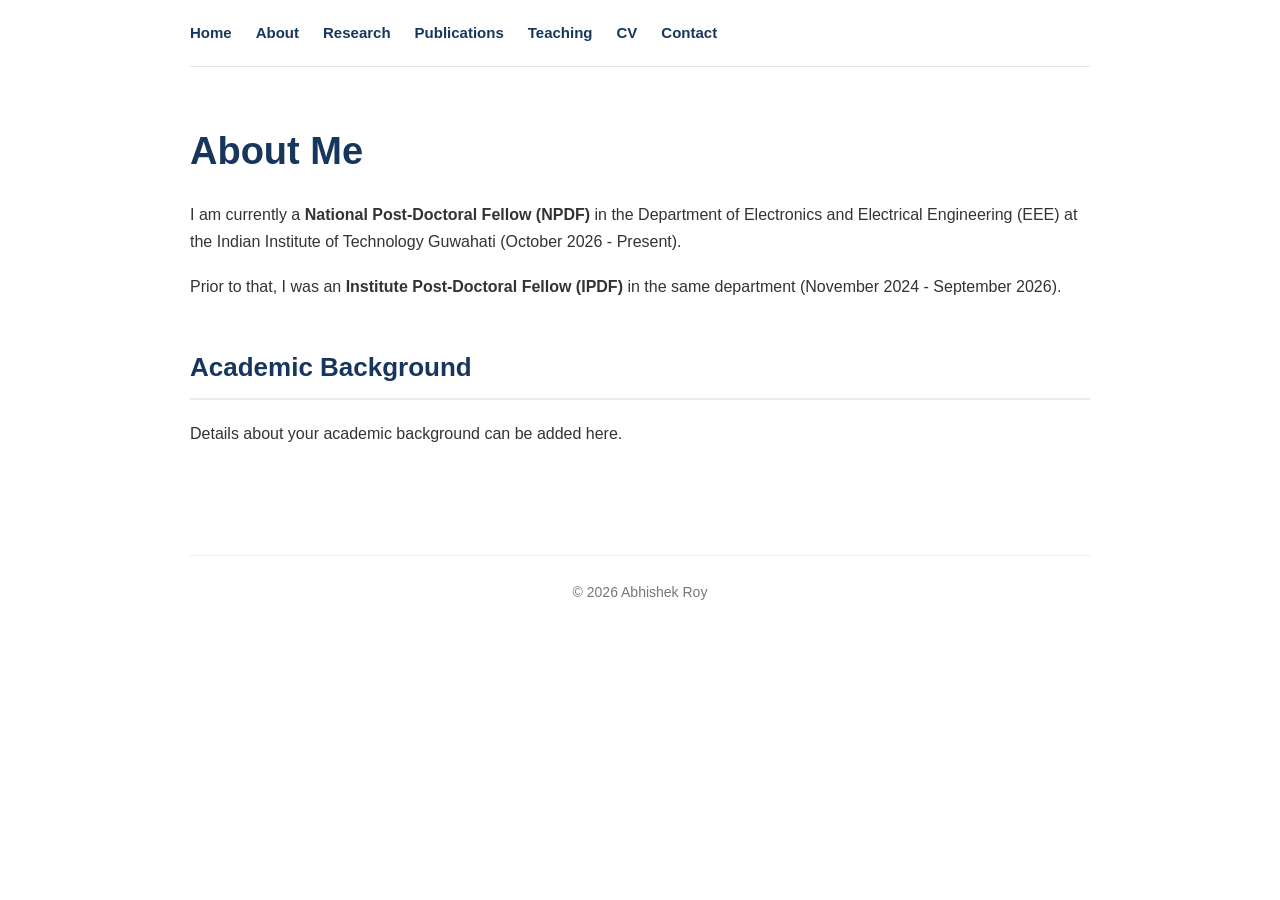
<file: about.html>
<!DOCTYPE html>
<html lang="en">

<head>

    <meta charset="UTF-8">

    <meta name="viewport"
          content="width=device-width, initial-scale=1.0">

    <title>About | Abhishek Roy</title>

    <link rel="stylesheet" href="style.css">

</head>

<body>


<nav>

    <a href="index.html">Home</a>
    <a href="about.html">About</a>
    <a href="research.html">Research</a>
    <a href="publications.html">Publications</a>
    <a href="teaching.html">Teaching</a>
    <a href="cv.html">CV</a>
    <a href="contact.html">Contact</a>

</nav>


<main>

    <h1>About Me</h1>

    <p>
        I am currently a <strong>National Post-Doctoral Fellow (NPDF)</strong> in the Department of
        Electronics and Electrical Engineering (EEE) at the Indian Institute of Technology Guwahati (October 2026 - Present).
    </p>

    <p>
        Prior to that, I was an <strong>Institute Post-Doctoral Fellow (IPDF)</strong> in the same department (November 2024 - September 2026).
    </p>

    <h2>Academic Background</h2>

    <p>
        Details about your academic background can be added here.
    </p>

</main>


<footer>

    © 2026 Abhishek Roy

</footer>


</body>
</html>
</file>
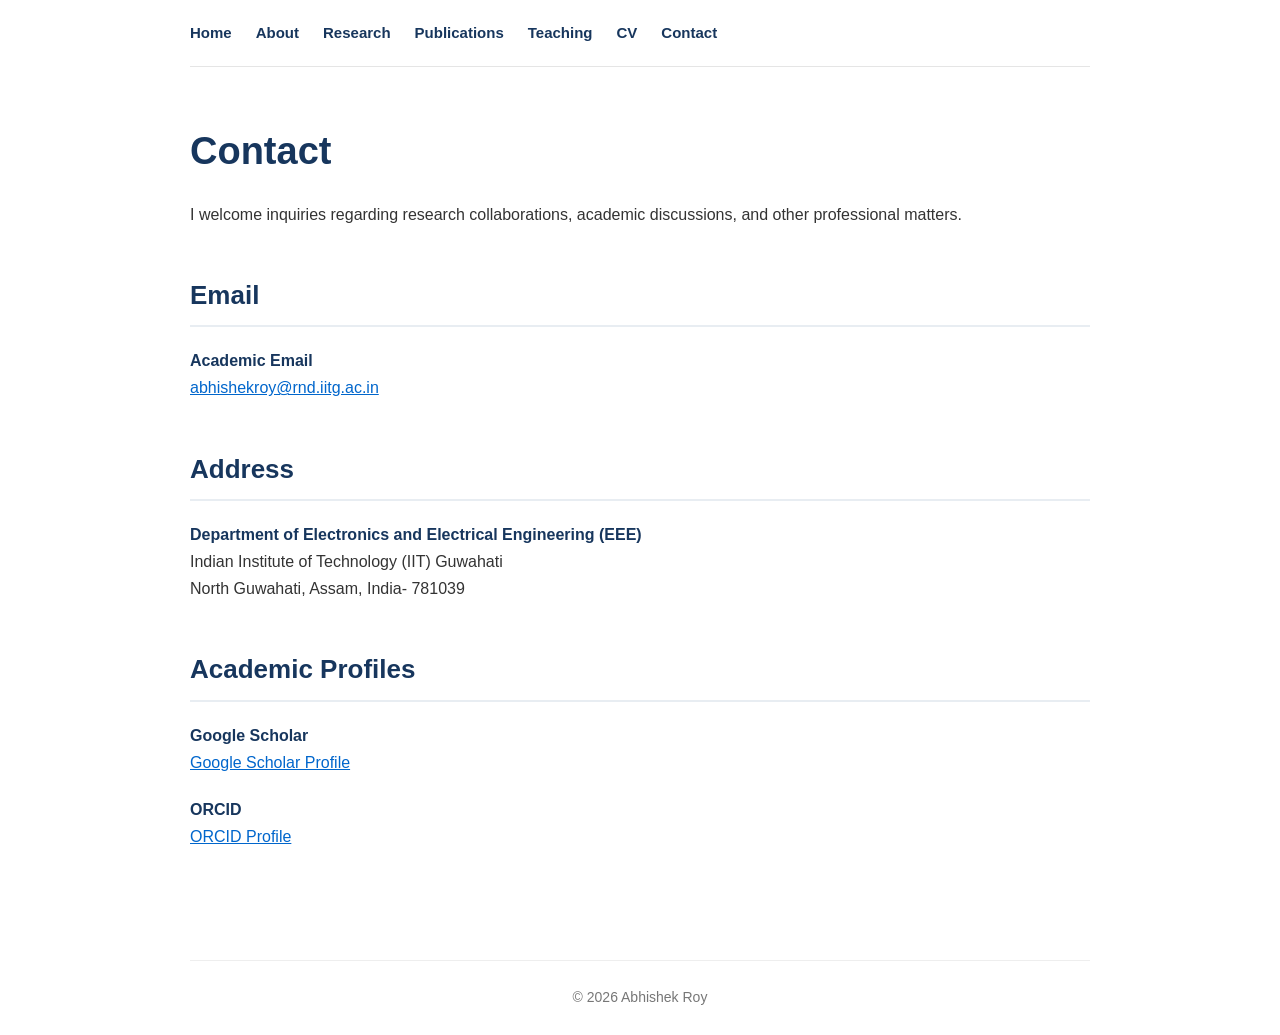
<file: contact.html>
<!DOCTYPE html>
<html lang="en">

<head>

    <meta charset="UTF-8">

    <meta name="viewport"
          content="width=device-width, initial-scale=1.0">

    <title>Contact | Abhishek Roy</title>

    <link rel="stylesheet" href="style.css">

</head>

<body>


<!-- Navigation -->

<nav>

    <a href="index.html">Home</a>

    <a href="about.html">About</a>

    <a href="research.html">Research</a>

    <a href="publications.html">Publications</a>

    <a href="teaching.html">Teaching</a>

    <a href="cv.html">CV</a>

    <a href="contact.html">Contact</a>

</nav>


<!-- Main Content -->

<main>

    <h1>Contact</h1>


    <p>
        I welcome inquiries regarding research collaborations,
        academic discussions, and other professional matters.
    </p>


    <h2>Email</h2>

    <div class="contact-item">

        <strong>Academic Email</strong>

        <p>
            <a href="mailto:abhishekroy@rnd.iitg.ac.in">
                abhishekroy@rnd.iitg.ac.in
            </a>
        </p>

    </div>


    <h2>Address</h2>

    <div class="contact-item">

        <strong>Department of Electronics and Electrical Engineering (EEE)</strong>

        <p>
            Indian Institute of Technology (IIT) Guwahati<br>
            North Guwahati, Assam, India- 781039
        </p>

    </div>


    <h2>Academic Profiles</h2>


    <div class="contact-item">

        <strong>Google Scholar</strong>

        <p>
            <a href="https://scholar.google.com/citations?user=U_iDw7oAAAAJ&hl=en" target="_blank">
                Google Scholar Profile
            </a>
        </p>

    </div>


    <div class="contact-item">

        <strong>ORCID</strong>

        <p>
            <a href="https://orcid.org/0000-0002-5301-9157" target="_blank">
                ORCID Profile
            </a>
        </p>

    </div>


</main>


<!-- Footer -->

<footer>

    © 2026 Abhishek Roy

</footer>


</body>

</html>
</file>
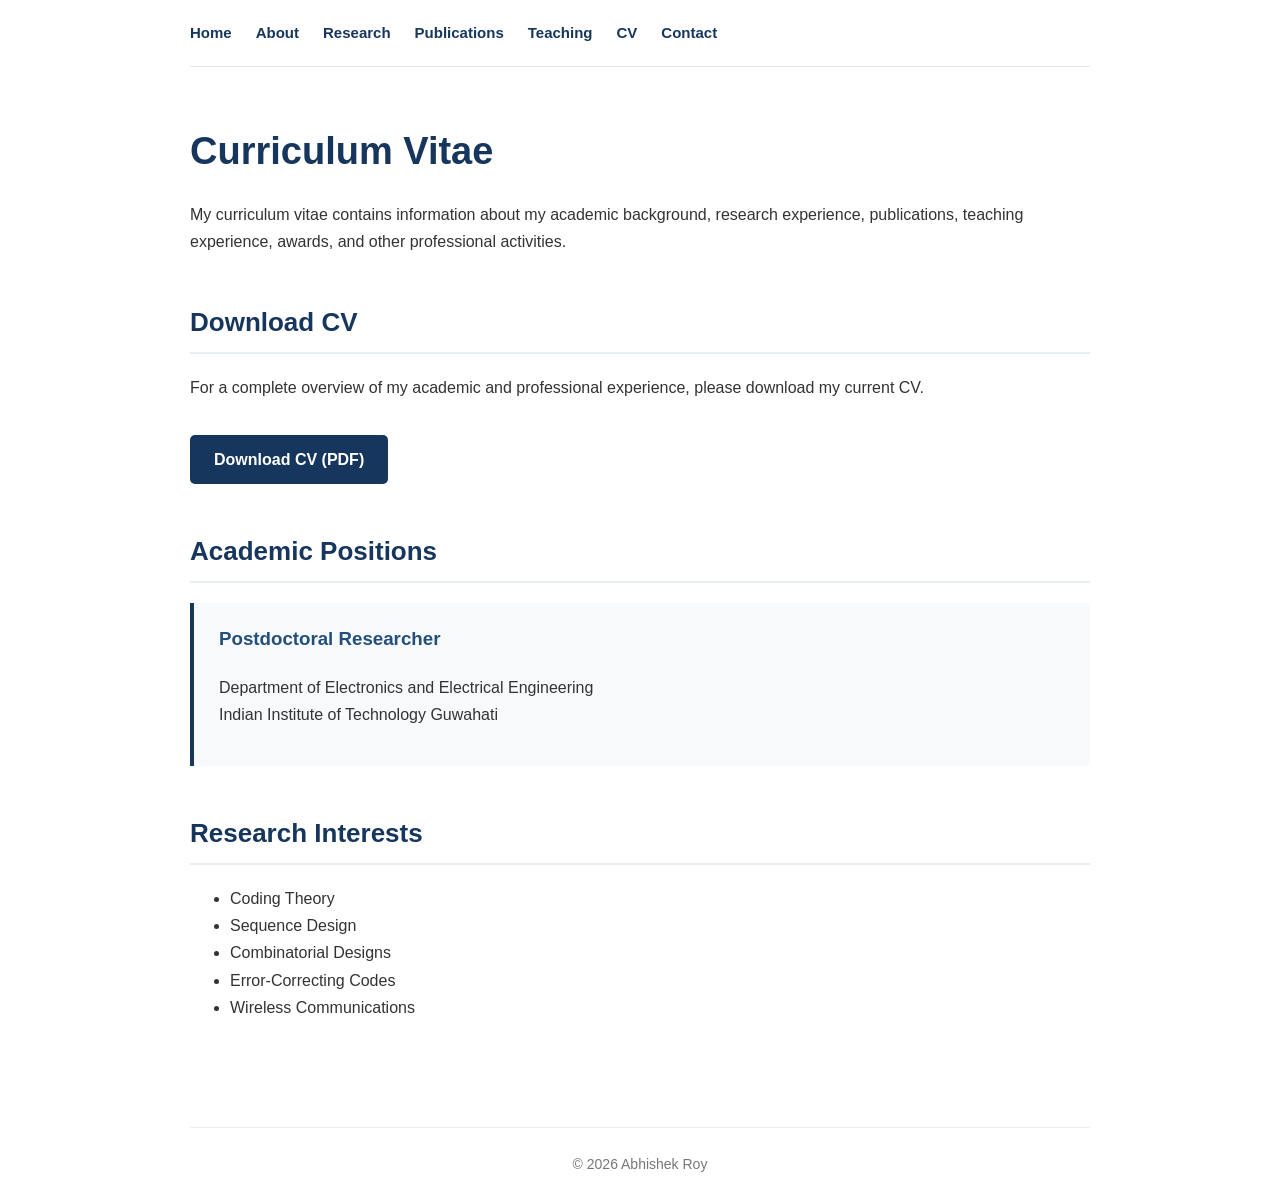
<file: cv.html>
<!DOCTYPE html>
<html lang="en">

<head>

    <meta charset="UTF-8">

    <meta name="viewport"
          content="width=device-width, initial-scale=1.0">

    <title>CV | Abhishek Roy</title>

    <link rel="stylesheet" href="style.css">

</head>

<body>


<!-- Navigation -->

<nav>

    <a href="index.html">Home</a>

    <a href="about.html">About</a>

    <a href="research.html">Research</a>

    <a href="publications.html">Publications</a>

    <a href="teaching.html">Teaching</a>

    <a href="cv.html">CV</a>

    <a href="contact.html">Contact</a>

</nav>


<!-- Main Content -->

<main>

    <h1>Curriculum Vitae</h1>


    <p>
        My curriculum vitae contains information about my
        academic background, research experience, publications,
        teaching experience, awards, and other professional
        activities.
    </p>


    <h2>Download CV</h2>


    <p>
        For a complete overview of my academic and professional
        experience, please download my current CV.
    </p>


    <a
        class="cv-download"
        href="CV_Abhishek_Roy.pdf"
        target="_blank">

        Download CV (PDF)

    </a>


    <h2>Academic Positions</h2>


    <div class="research-card">

        <h3>Postdoctoral Researcher</h3>

        <p>
            Department of Electronics and Electrical Engineering
            <br>
            Indian Institute of Technology Guwahati
        </p>

    </div>


    <h2>Research Interests</h2>


    <ul>

        <li>Coding Theory</li>

        <li>Sequence Design</li>

        <li>Combinatorial Designs</li>

        <li>Error-Correcting Codes</li>

        <li>Wireless Communications</li>

    </ul>


</main>


<!-- Footer -->

<footer>

    © 2026 Abhishek Roy

</footer>


</body>

</html>
</file>
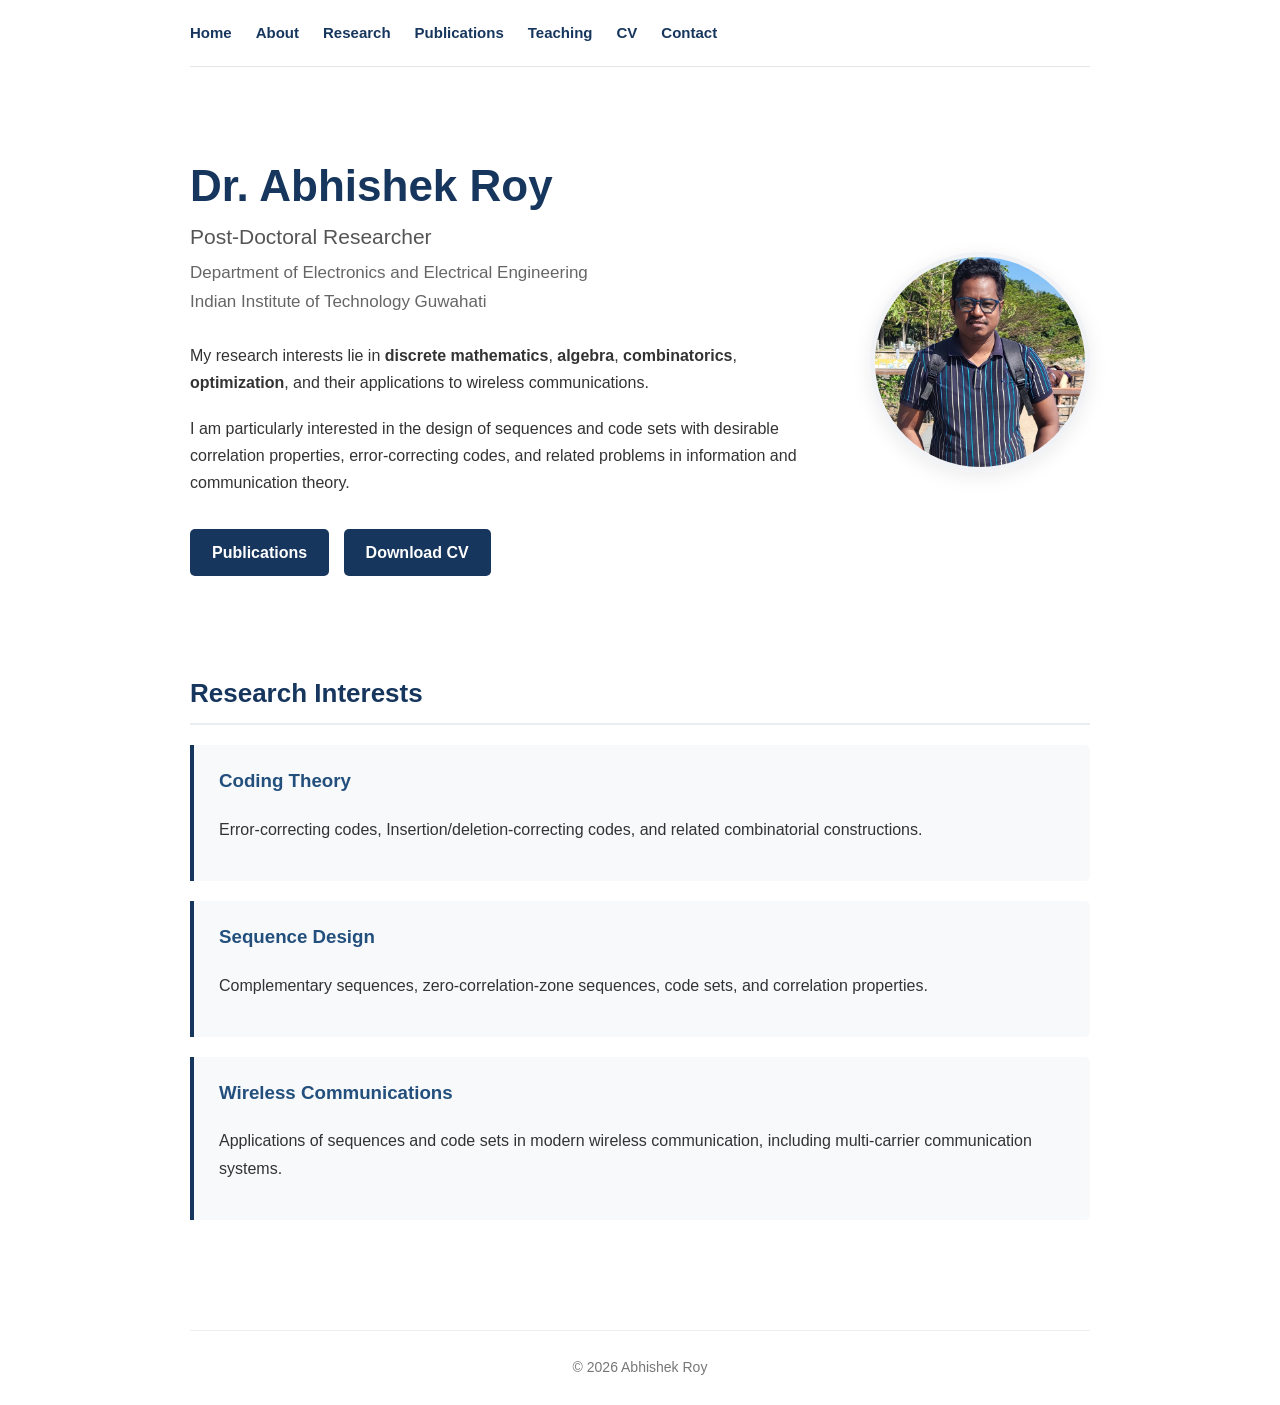
<file: home.html>
<!DOCTYPE html>
<html lang="en">

<head>
    <meta charset="UTF-8">
    <meta name="viewport" content="width=device-width, initial-scale=1.0">

    <title>Abhishek Roy | Post-Doctoral Researcher</title>

    <link rel="stylesheet" href="style.css">
</head>

<body>

<!-- Navigation -->

<nav>
    <a href="index.html">Home</a>
    <a href="about.html">About</a>
    <a href="research.html">Research</a>
    <a href="publications.html">Publications</a>
    <a href="teaching.html">Teaching</a>
    <a href="cv.html">CV</a>
    <a href="contact.html">Contact</a>
</nav>


<!-- Homepage -->

<main>

    <section class="home">

        <div class="home-text">

            <h1>Dr. Abhishek Roy</h1>

            <p class="position">
                Post-Doctoral Researcher
            </p>

            <p class="institution">
                Department of Electronics and Electrical Engineering<br>
                Indian Institute of Technology Guwahati
            </p>

            <p>
                My research interests lie in <strong>discrete mathematics</strong>, <strong>algebra</strong>, <strong>combinatorics</strong>,
                <strong>optimization</strong>, and their applications to wireless communications.
            </p>

            <p>
                I am particularly interested in the design of sequences
                and code sets with desirable correlation properties,
                error-correcting codes, and related problems in
                information and communication theory.
            </p>

            <div>

                <a class="button" href="publications.html">
                    Publications
                </a>

                <a class="button" href="cv.html">
                    Download CV
                </a>

            </div>

        </div>


        <!--
        To add your photograph:

        1. Upload your photo to the GitHub repository.
        2. Name it: photo.jpg
        3. Remove the comments around the image below.
        -->

        <div>

            <img
                src="photo.jpg" 
                alt="Abhishek Roy"
                class="home-photo"
            >

        </div>

    </section>


    <!-- Research Interests -->

    <section>

        <h2>Research Interests</h2>

        <div class="research-card">

            <h3>Coding Theory</h3>

            <p>
                Error-correcting codes, Insertion/deletion-correcting codes,
                and related combinatorial constructions.
            </p>

        </div>


        <div class="research-card">

            <h3>Sequence Design</h3>

            <p>
                Complementary sequences, zero-correlation-zone
                sequences, code sets, and correlation properties.
            </p>

        </div>


        <div class="research-card">

            <h3>Wireless Communications</h3>

            <p>
                Applications of sequences and code sets in modern wireless communication, including multi-carrier
                communication systems.
            </p>

        </div>

    </section>

</main>


<!-- Footer -->

<footer>

    © 2026 Abhishek Roy

</footer>


</body>

</html>
</file>
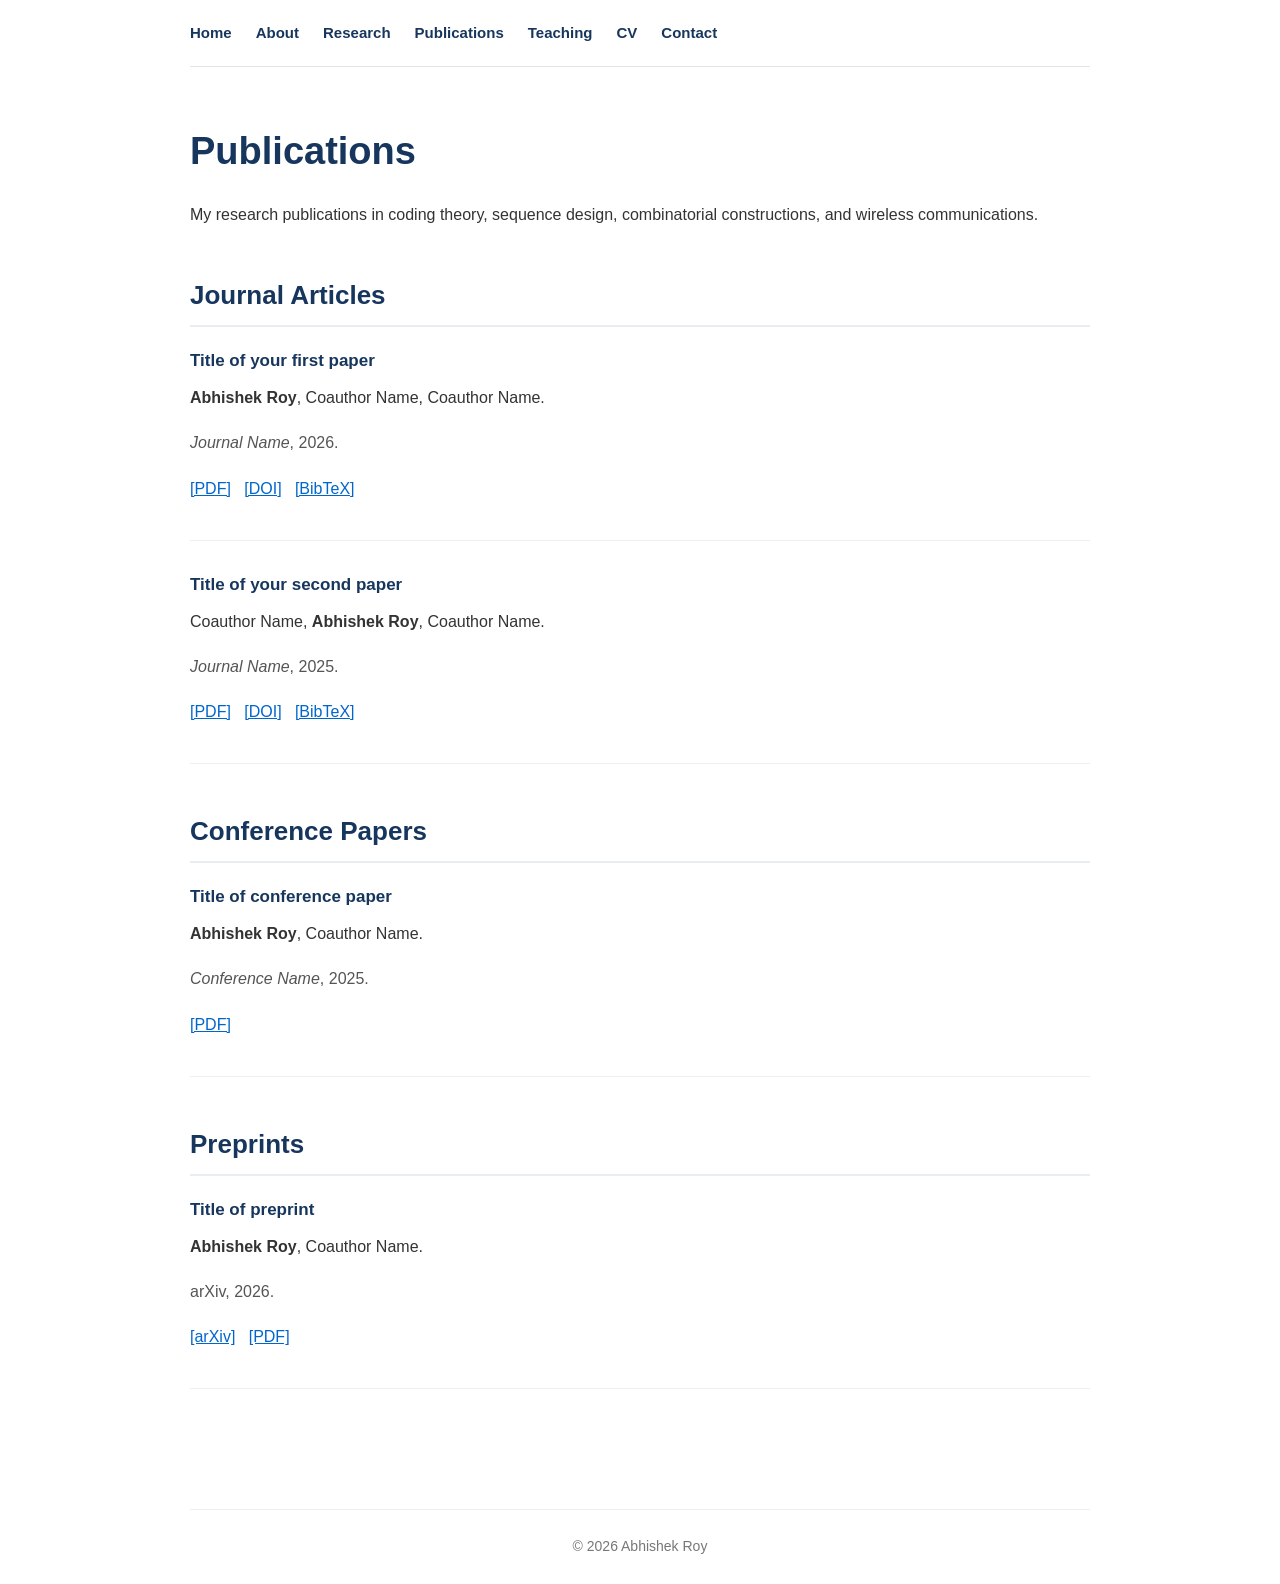
<file: publications.html>
<!DOCTYPE html>
<html lang="en">

<head>

    <meta charset="UTF-8">

    <meta name="viewport"
          content="width=device-width, initial-scale=1.0">

    <title>Publications | Abhishek Roy</title>

    <link rel="stylesheet" href="style.css">

</head>


<body>


<!-- Navigation -->

<nav>

    <a href="index.html">Home</a>

    <a href="about.html">About</a>

    <a href="research.html">Research</a>

    <a href="publications.html">Publications</a>

    <a href="teaching.html">Teaching</a>

    <a href="cv.html">CV</a>

    <a href="contact.html">Contact</a>

</nav>


<main>


    <h1>Publications</h1>

    <p>
        My research publications in coding theory, sequence design,
        combinatorial constructions, and wireless communications.
    </p>


    <!-- ==========================
         Journal Articles
         ========================== -->

    <h2>Journal Articles</h2>


    <div class="publication">

        <div class="publication-title">

            Title of your first paper

        </div>

        <p>

            <strong>Abhishek Roy</strong>,
            Coauthor Name,
            Coauthor Name.

        </p>

        <p class="publication-journal">

            <em>Journal Name</em>, 2026.

        </p>

        <p>

            <a href="#" target="_blank">[PDF]</a>

            &nbsp;

            <a href="#" target="_blank">[DOI]</a>

            &nbsp;

            <a href="#" target="_blank">[BibTeX]</a>

        </p>

    </div>


    <div class="publication">

        <div class="publication-title">

            Title of your second paper

        </div>

        <p>

            Coauthor Name,
            <strong>Abhishek Roy</strong>,
            Coauthor Name.

        </p>

        <p class="publication-journal">

            <em>Journal Name</em>, 2025.

        </p>

        <p>

            <a href="#" target="_blank">[PDF]</a>

            &nbsp;

            <a href="#" target="_blank">[DOI]</a>

            &nbsp;

            <a href="#" target="_blank">[BibTeX]</a>

        </p>

    </div>


    <!-- ==========================
         Conference Papers
         ========================== -->

    <h2>Conference Papers</h2>


    <div class="publication">

        <div class="publication-title">

            Title of conference paper

        </div>

        <p>

            <strong>Abhishek Roy</strong>,
            Coauthor Name.

        </p>

        <p class="publication-journal">

            <em>Conference Name</em>, 2025.

        </p>

        <p>

            <a href="#" target="_blank">[PDF]</a>

        </p>

    </div>


    <!-- ==========================
         Preprints
         ========================== -->

    <h2>Preprints</h2>


    <div class="publication">

        <div class="publication-title">

            Title of preprint

        </div>

        <p>

            <strong>Abhishek Roy</strong>,
            Coauthor Name.

        </p>

        <p class="publication-journal">

            arXiv, 2026.

        </p>

        <p>

            <a href="#" target="_blank">[arXiv]</a>

            &nbsp;

            <a href="#" target="_blank">[PDF]</a>

        </p>

    </div>


</main>


<footer>

    © 2026 Abhishek Roy

</footer>


</body>

</html>
</file>
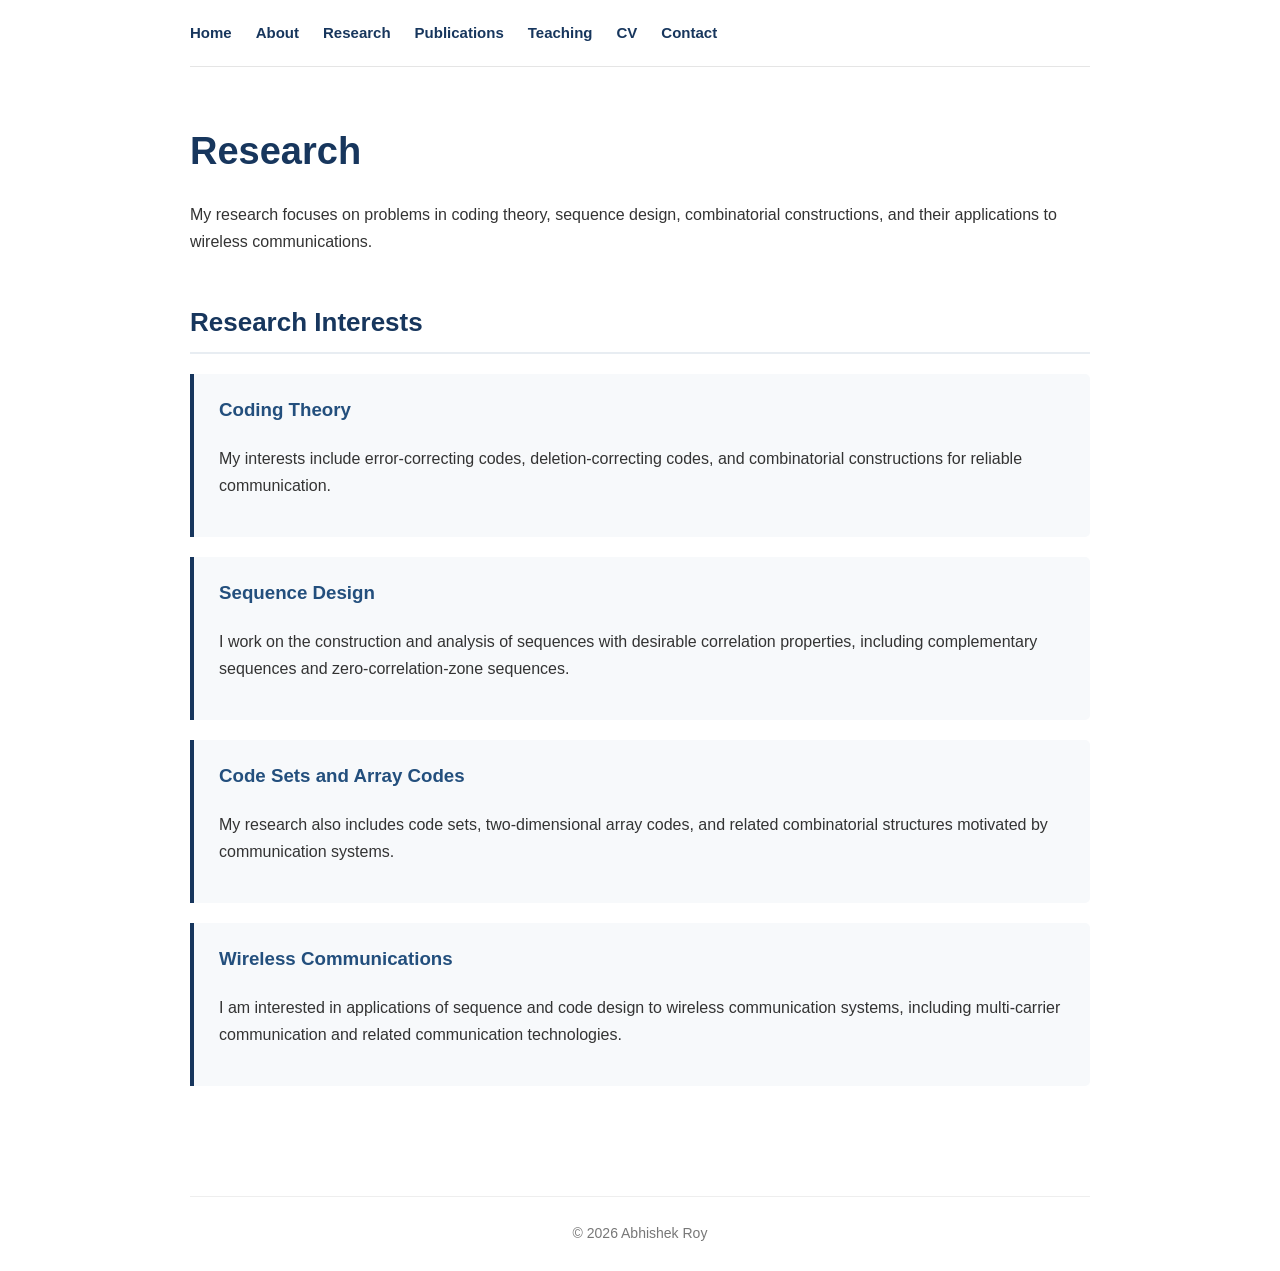
<file: research.html>
<!DOCTYPE html>
<html lang="en">

<head>

    <meta charset="UTF-8">

    <meta name="viewport"
          content="width=device-width, initial-scale=1.0">

    <title>Research | Abhishek Roy</title>

    <link rel="stylesheet" href="style.css">

</head>

<body>


<!-- Navigation -->

<nav>

    <a href="index.html">Home</a>

    <a href="about.html">About</a>

    <a href="research.html">Research</a>

    <a href="publications.html">Publications</a>

    <a href="teaching.html">Teaching</a>

    <a href="cv.html">CV</a>

    <a href="contact.html">Contact</a>

</nav>


<!-- Main Content -->

<main>

    <h1>Research</h1>


    <p>
        My research focuses on problems in coding theory,
        sequence design, combinatorial constructions, and
        their applications to wireless communications.
    </p>


    <h2>Research Interests</h2>


    <div class="research-card">

        <h3>Coding Theory</h3>

        <p>
            My interests include error-correcting codes,
            deletion-correcting codes, and combinatorial
            constructions for reliable communication.
        </p>

    </div>


    <div class="research-card">

        <h3>Sequence Design</h3>

        <p>
            I work on the construction and analysis of
            sequences with desirable correlation properties,
            including complementary sequences and
            zero-correlation-zone sequences.
        </p>

    </div>


    <div class="research-card">

        <h3>Code Sets and Array Codes</h3>

        <p>
            My research also includes code sets, two-dimensional
            array codes, and related combinatorial structures
            motivated by communication systems.
        </p>

    </div>


    <div class="research-card">

        <h3>Wireless Communications</h3>

        <p>
            I am interested in applications of sequence and
            code design to wireless communication systems,
            including multi-carrier communication and
            related communication technologies.
        </p>

    </div>


</main>


<!-- Footer -->

<footer>

    © 2026 Abhishek Roy

</footer>


</body>

</html>
</file>
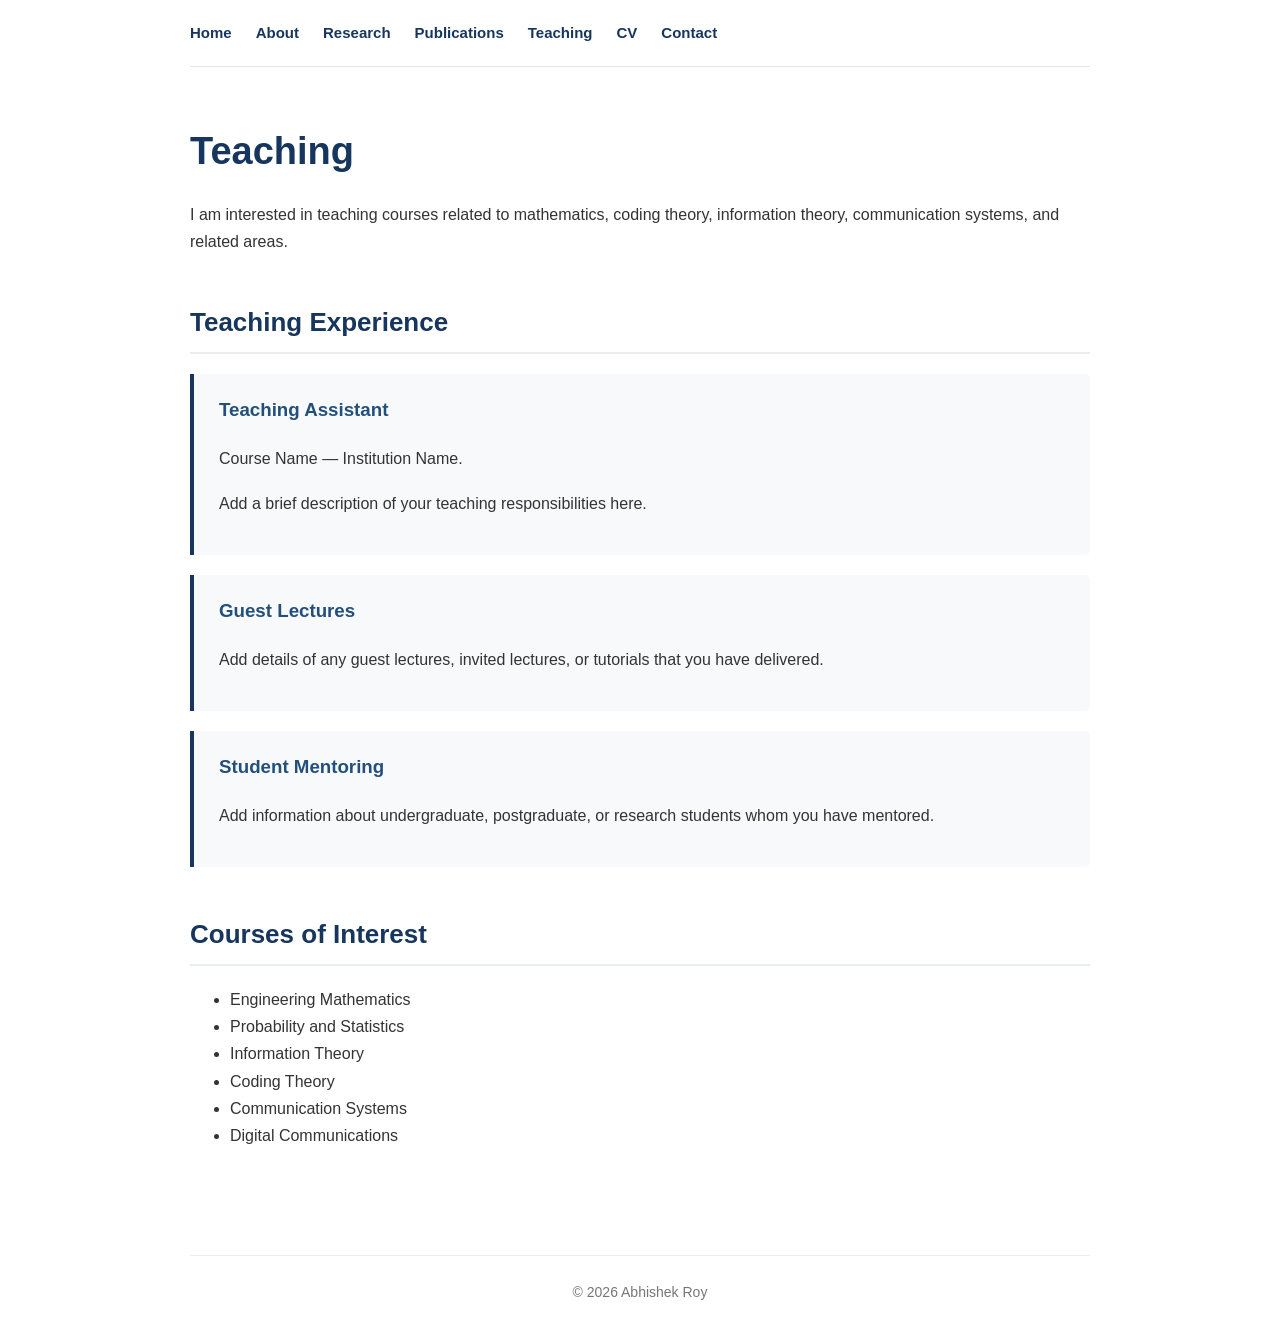
<file: teaching.html>
<!DOCTYPE html>
<html lang="en">

<head>

    <meta charset="UTF-8">

    <meta name="viewport"
          content="width=device-width, initial-scale=1.0">

    <title>Teaching | Abhishek Roy</title>

    <link rel="stylesheet" href="style.css">

</head>

<body>


<!-- Navigation -->

<nav>

    <a href="index.html">Home</a>

    <a href="about.html">About</a>

    <a href="research.html">Research</a>

    <a href="publications.html">Publications</a>

    <a href="teaching.html">Teaching</a>

    <a href="cv.html">CV</a>

    <a href="contact.html">Contact</a>

</nav>


<!-- Main Content -->

<main>

    <h1>Teaching</h1>


    <p>
        I am interested in teaching courses related to
        mathematics, coding theory, information theory,
        communication systems, and related areas.
    </p>


    <h2>Teaching Experience</h2>


    <div class="research-card">

        <h3>Teaching Assistant</h3>

        <p>
            Course Name — Institution Name.
        </p>

        <p>
            Add a brief description of your teaching
            responsibilities here.
        </p>

    </div>


    <div class="research-card">

        <h3>Guest Lectures</h3>

        <p>
            Add details of any guest lectures, invited
            lectures, or tutorials that you have delivered.
        </p>

    </div>


    <div class="research-card">

        <h3>Student Mentoring</h3>

        <p>
            Add information about undergraduate, postgraduate,
            or research students whom you have mentored.
        </p>

    </div>


    <h2>Courses of Interest</h2>


    <ul>

        <li>Engineering Mathematics</li>

        <li>Probability and Statistics</li>

        <li>Information Theory</li>

        <li>Coding Theory</li>

        <li>Communication Systems</li>

        <li>Digital Communications</li>

    </ul>


</main>


<!-- Footer -->

<footer>

    © 2026 Abhishek Roy

</footer>


</body>

</html>
</file>
<file: style.css>
/* =========================================
   BASIC SETTINGS
   ========================================= */

* {
    box-sizing: border-box;
}

html {
    scroll-behavior: smooth;
}

body {
    margin: 0;

    font-family: Arial, Helvetica, sans-serif;

    color: #333333;

    background-color: #ffffff;

    line-height: 1.7;
}


/* =========================================
   NAVIGATION
   ========================================= */

nav {
    max-width: 900px;

    margin: 0 auto;

    padding: 20px 0;

    display: flex;

    flex-wrap: wrap;

    gap: 24px;

    border-bottom: 1px solid #e5e5e5;
}

nav a {
    color: #17365d;

    text-decoration: none;

    font-size: 15px;

    font-weight: 600;
}

nav a:hover {
    color: #0077b6;
}


/* =========================================
   MAIN CONTENT
   ========================================= */

main {
    max-width: 900px;

    margin: 0 auto;

    padding: 40px 0 60px;
}


/* =========================================
   HEADINGS
   ========================================= */

h1 {
    color: #17365d;

    font-size: 38px;

    line-height: 1.3;

    margin-top: 20px;

    margin-bottom: 25px;
}

h2 {
    color: #17365d;

    font-size: 26px;

    margin-top: 45px;

    margin-bottom: 20px;

    padding-bottom: 8px;

    border-bottom: 2px solid #e8edf2;
}

h3 {
    color: #234f7d;
}


/* =========================================
   PARAGRAPHS
   ========================================= */

p {
    font-size: 16px;

    margin-top: 0;

    margin-bottom: 18px;
}


/* =========================================
   LINKS
   ========================================= */

a {
    color: #0066cc;
}

a:hover {
    color: #004080;
}


/* =========================================
   HOMEPAGE
   ========================================= */

.home {
    min-height: 500px;

    display: flex;

    align-items: center;

    gap: 60px;

    padding: 50px 0;
}

.home-text {
    flex: 1;
}

.home h1 {
    font-size: 44px;

    margin-top: 0;

    margin-bottom: 5px;
}

.position {
    font-size: 21px;

    color: #555555;

    margin-bottom: 5px;
}

.institution {
    font-size: 17px;

    color: #666666;

    margin-bottom: 25px;
}

.home-photo {
    width: 220px;

    height: 220px;

    object-fit: cover;

    border-radius: 50%;

    border: 5px solid #f0f2f5;

    box-shadow: 0 5px 20px rgba(0, 0, 0, 0.08);
}


/* =========================================
   BUTTONS
   ========================================= */

.button {
    display: inline-block;

    margin-top: 15px;

    margin-right: 10px;

    padding: 10px 22px;

    background-color: #17365d;

    color: white;

    text-decoration: none;

    border-radius: 5px;

    font-weight: 600;
}

.button:hover {
    background-color: #234f7d;

    color: white;
}


/* =========================================
   RESEARCH CARDS
   ========================================= */

.research-card {
    padding: 20px 25px;

    margin: 20px 0;

    background-color: #f7f9fb;

    border-left: 4px solid #17365d;

    border-radius: 0 5px 5px 0;
}

.research-card h3 {
    margin-top: 0;
}


/* =========================================
   PUBLICATIONS
   ========================================= */

.publication {
    margin-bottom: 30px;

    padding-bottom: 20px;

    border-bottom: 1px solid #eeeeee;
}

.publication-title {
    font-size: 17px;

    font-weight: 600;

    color: #17365d;

    margin-bottom: 8px;
}

.publication-journal {
    color: #555555;
}


/* =========================================
   CV
   ========================================= */

.cv-download {
    display: inline-block;

    margin-top: 15px;

    padding: 11px 24px;

    background-color: #17365d;

    color: white;

    text-decoration: none;

    border-radius: 5px;

    font-weight: 600;
}

.cv-download:hover {
    background-color: #234f7d;

    color: white;
}


/* =========================================
   CONTACT
   ========================================= */

.contact-item {
    margin-bottom: 20px;
}

.contact-item strong {
    color: #17365d;
}


/* =========================================
   FOOTER
   ========================================= */

footer {
    max-width: 900px;

    margin: 30px auto 0;

    padding: 25px 0;

    text-align: center;

    color: #777777;

    font-size: 14px;

    border-top: 1px solid #eeeeee;
}


/* =========================================
   MOBILE
   ========================================= */

@media (max-width: 750px) {

    nav {
        padding: 15px 20px;

        justify-content: center;

        gap: 15px;
    }

    main {
        padding: 30px 20px 50px;
    }

    h1 {
        font-size: 32px;
    }

    h2 {
        font-size: 24px;
    }

    .home {
        flex-direction: column-reverse;

        text-align: center;

        padding: 40px 0;
    }

    .home-photo {
        width: 180px;

        height: 180px;
    }

    .home-text p {
        max-width: 700px;

        margin-left: auto;

        margin-right: auto;
    }

    footer {
        margin-left: 20px;

        margin-right: 20px;
    }
}


/* =========================================
   SMALL PHONES
   ========================================= */

@media (max-width: 450px) {

    nav {
        gap: 10px;
    }

    nav a {
        font-size: 13px;
    }

    .home-photo {
        width: 150px;

        height: 150px;
    }

    .home h1 {
        font-size: 30px;
    }

    .button {
        display: block;

        width: 200px;

        margin: 10px auto;
    }
}
</file>
